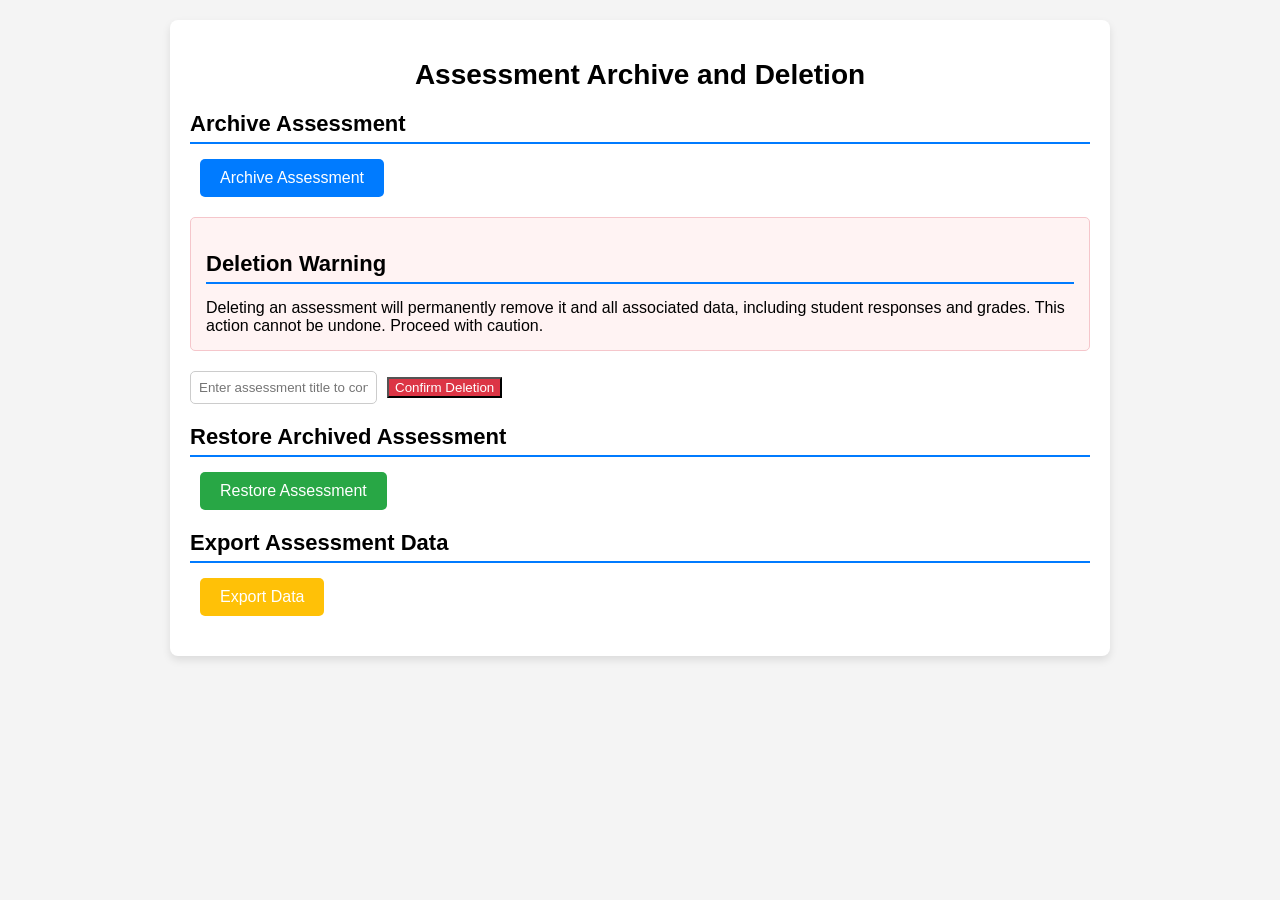
<file: lms-3/Assessment Delete.html>
<!DOCTYPE html>
<html lang="en">
<head>
    <meta charset="UTF-8">
    <meta name="viewport" content="width=device-width, initial-scale=1.0">
    <title>Assessment Archive and Deletion</title>
    <style>
        body {
            font-family: Arial, sans-serif;
            background-color: #f4f4f4;
            margin: 0;
            padding: 20px;
        }

        .container {
            max-width: 900px;
            margin: 0 auto;
            background-color: #fff;
            padding: 20px;
            border-radius: 8px;
            box-shadow: 0px 4px 8px rgba(0, 0, 0, 0.1);
        }

        .header {
            text-align: center;
            margin-bottom: 20px;
        }

        .header h1 {
            font-size: 28px;
            margin-bottom: 10px;
        }

        .archive-options,
        .deletion-warning,
        .restore-options,
        .export-options {
            margin-bottom: 20px;
        }

        .archive-options h2,
        .deletion-warning h2,
        .restore-options h2,
        .export-options h2 {
            font-size: 22px;
            border-bottom: 2px solid #007bff;
            padding-bottom: 5px;
            margin-bottom: 15px;
        }

        .archive-options button,
        .restore-options button,
        .export-options button {
            padding: 10px 20px;
            border: none;
            border-radius: 5px;
            cursor: pointer;
            font-size: 16px;
            margin: 0 10px;
            transition: background-color 0.3s ease;
        }

        .archive-btn {
            background-color: #007bff;
            color: #fff;
        }

        .archive-btn:hover {
            background-color: #0056b3;
        }

        .restore-btn {
            background-color: #28a745;
            color: #fff;
        }

        .restore-btn:hover {
            background-color: #218838;
        }

        .export-btn {
            background-color: #ffc107;
            color: #fff;
        }

        .export-btn:hover {
            background-color: #e0a800;
        }

        .deletion-warning {
            background-color: #fff3f3;
            border: 1px solid #f5c6cb;
            padding: 15px;
            border-radius: 5px;
            margin-bottom: 20px;
        }

        .deletion-warning p {
            margin: 0;
        }

        .confirm-deletion {
            display: flex;
            align-items: center;
            margin-bottom: 20px;
        }

        .confirm-deletion input {
            margin-right: 10px;
            padding: 8px;
            border: 1px solid #ccc;
            border-radius: 5px;
        }

        .confirm-deletion button {
            background-color: #dc3545;
            color: #fff;
        }

        .confirm-deletion button:hover {
            background-color: #c82333;
        }
    </style>
</head>
<body>
    <div class="container">
        <div class="header">
            <h1>Assessment Archive and Deletion</h1>
        </div>

        <!-- Archive Assessment Option -->
        <div class="archive-options">
            <h2>Archive Assessment</h2>
            <button class="archive-btn" id="archive-assessment">Archive Assessment</button>
        </div>

        <!-- Deletion Warning -->
        <div class="deletion-warning">
            <h2>Deletion Warning</h2>
            <p>Deleting an assessment will permanently remove it and all associated data, including student responses and grades. This action cannot be undone. Proceed with caution.</p>
        </div>

        <!-- Confirm Deletion -->
        <div class="confirm-deletion">
            <input type="text" id="assessment-title" placeholder="Enter assessment title to confirm deletion">
            <button id="confirm-deletion">Confirm Deletion</button>
        </div>

        <!-- Restore Archived Assessment -->
        <div class="restore-options">
            <h2>Restore Archived Assessment</h2>
            <button class="restore-btn" id="restore-assessment">Restore Assessment</button>
        </div>

        <!-- Export Assessment Data -->
        <div class="export-options">
            <h2>Export Assessment Data</h2>
            <button class="export-btn" id="export-data">Export Data</button>
        </div>
    </div>

    <script>
        document.getElementById('archive-assessment').addEventListener('click', function() {
            // Logic to archive the assessment
            alert('Assessment has been archived.');
        });

        document.getElementById('confirm-deletion').addEventListener('click', function() {
            const title = document.getElementById('assessment-title').value;
            if (title === 'Assessment Title') { // Replace with actual assessment title validation
                alert('Assessment has been deleted.');
                // Logic to delete the assessment
            } else {
                alert('Please enter the correct assessment title to confirm deletion.');
            }
        });

        document.getElementById('restore-assessment').addEventListener('click', function() {
            // Logic to restore the archived assessment
            alert('Archived assessment has been restored.');
        });

        document.getElementById('export-data').addEventListener('click', function() {
            const fileContent = `
Assessment Data Export

This file contains the exported data for the assessments. 

Details:
- Assessment Title: Sample Assessment
- Student Responses: [Sample Data]
- Grades: [Sample Data]
            `;
            const fileName = 'assessment_data_export.txt';

            // Create a Blob from the file content
            const blob = new Blob([fileContent], { type: 'text/plain' });
            const url = URL.createObjectURL(blob);

            // Create a link element to download the file
            const link = document.createElement('a');
            link.href = url;
            link.download = fileName;

            // Append the link to the body, click it, and remove it
            document.body.appendChild(link);
            link.click();
            document.body.removeChild(link);
            URL.revokeObjectURL(url);
        });
    </script>
</body>
</html>
</file>
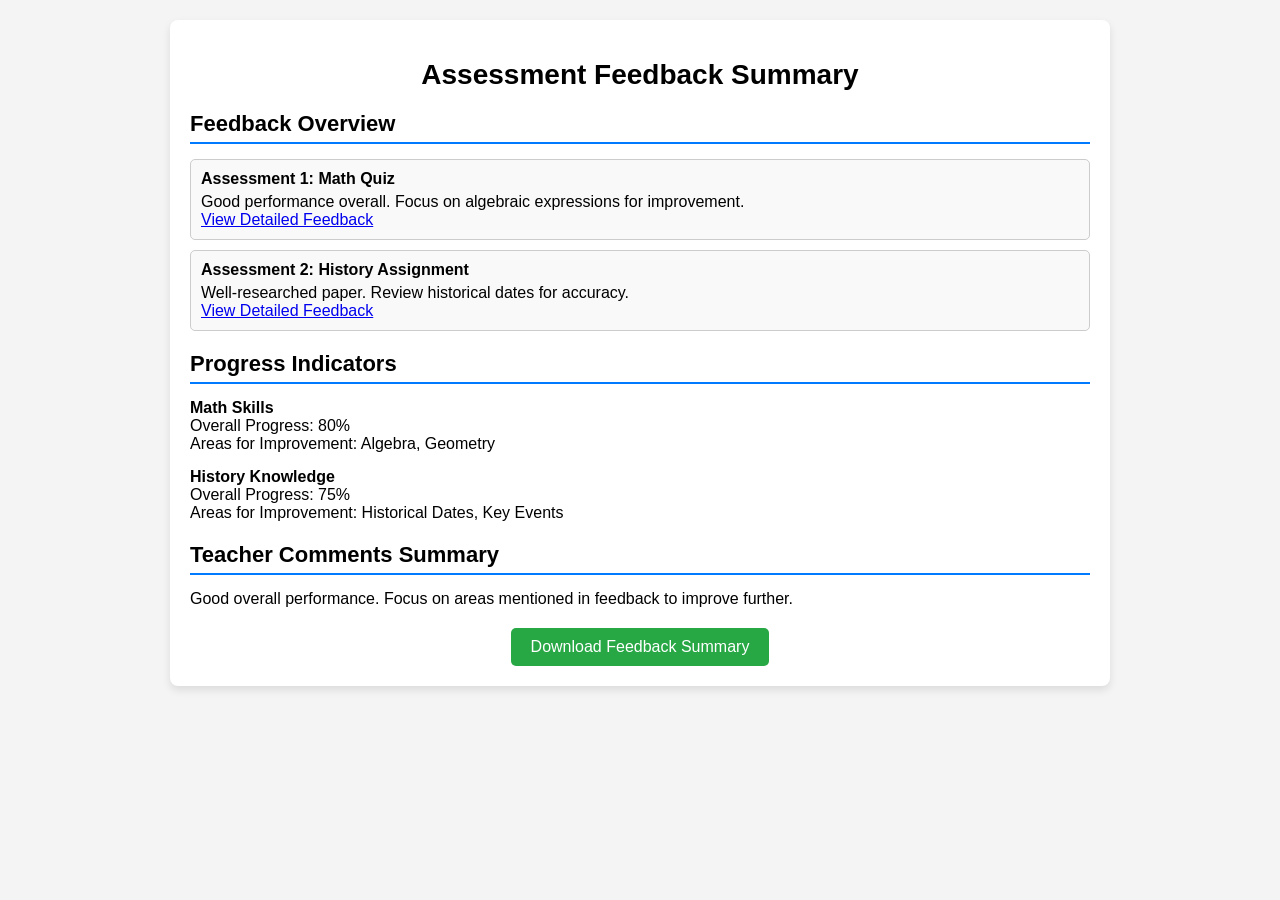
<file: lms-3/Assessment Feedback.html>
<!DOCTYPE html>
<html lang="en">
<head>
    <meta charset="UTF-8">
    <meta name="viewport" content="width=device-width, initial-scale=1.0">
    <title>Assessment Feedback Summary</title>
    <style>
        body {
            font-family: Arial, sans-serif;
            background-color: #f4f4f4;
            margin: 0;
            padding: 20px;
        }

        .container {
            max-width: 900px;
            margin: 0 auto;
            background-color: #fff;
            padding: 20px;
            border-radius: 8px;
            box-shadow: 0px 4px 8px rgba(0, 0, 0, 0.1);
        }

        .header {
            text-align: center;
            margin-bottom: 20px;
        }

        .header h1 {
            font-size: 28px;
            margin-bottom: 10px;
        }

        .feedback-overview,
        .teacher-comments-summary {
            margin-bottom: 20px;
        }

        .feedback-overview h2,
        .teacher-comments-summary h2 {
            font-size: 22px;
            border-bottom: 2px solid #007bff;
            padding-bottom: 5px;
            margin-bottom: 15px;
        }

        .feedback-item {
            margin-bottom: 10px;
            padding: 10px;
            border: 1px solid #ccc;
            border-radius: 5px;
            background-color: #f9f9f9;
        }

        .feedback-item .title {
            font-weight: bold;
            margin-bottom: 5px;
        }

        .progress-indicators {
            margin-bottom: 20px;
        }

        .progress-indicators h2 {
            font-size: 22px;
            border-bottom: 2px solid #007bff;
            padding-bottom: 5px;
            margin-bottom: 15px;
        }

        .progress-indicators .indicator {
            margin-bottom: 15px;
        }

        .progress-indicators .indicator .title {
            font-weight: bold;
        }

        .buttons {
            text-align: center;
            margin-top: 20px;
        }

        .buttons button {
            padding: 10px 20px;
            border: none;
            border-radius: 5px;
            cursor: pointer;
            font-size: 16px;
            margin: 0 10px;
            transition: background-color 0.3s ease;
        }

        .download-btn {
            background-color: #28a745;
            color: #fff;
        }

        .download-btn:hover {
            background-color: #218838;
        }
    </style>
</head>
<body>
    <div class="container">
        <div class="header">
            <h1>Assessment Feedback Summary</h1>
        </div>

        <!-- Feedback Overview Section -->
        <div class="feedback-overview">
            <h2>Feedback Overview</h2>
            <div class="feedback-item">
                <div class="title">Assessment 1: Math Quiz</div>
                <div class="summary">Good performance overall. Focus on algebraic expressions for improvement.</div>
                <a href="assessment1-feedback.html">View Detailed Feedback</a>
            </div>
            <div class="feedback-item">
                <div class="title">Assessment 2: History Assignment</div>
                <div class="summary">Well-researched paper. Review historical dates for accuracy.</div>
                <a href="assessment2-feedback.html">View Detailed Feedback</a>
            </div>
        </div>

        <!-- Progress Indicators Section -->
        <div class="progress-indicators">
            <h2>Progress Indicators</h2>
            <div class="indicator">
                <div class="title">Math Skills</div>
                <div>Overall Progress: 80%</div>
                <div>Areas for Improvement: Algebra, Geometry</div>
            </div>
            <div class="indicator">
                <div class="title">History Knowledge</div>
                <div>Overall Progress: 75%</div>
                <div>Areas for Improvement: Historical Dates, Key Events</div>
            </div>
        </div>

        <!-- Teacher Comments Summary Section -->
        <div class="teacher-comments-summary">
            <h2>Teacher Comments Summary</h2>
            <div>Good overall performance. Focus on areas mentioned in feedback to improve further.</div>
        </div>

        <!-- Download Feedback Summary Button -->
        <div class="buttons">
            <button class="download-btn" id="download-summary">Download Feedback Summary</button>
        </div>
    </div>

    <script>
        document.getElementById('download-summary').addEventListener('click', function() {
            const fileContent = `
Assessment Feedback Summary

Feedback Overview:
1. Assessment 1: Math Quiz - Good performance overall. Focus on algebraic expressions for improvement.
2. Assessment 2: History Assignment - Well-researched paper. Review historical dates for accuracy.

Progress Indicators:
- Math Skills: Overall Progress: 80%. Areas for Improvement: Algebra, Geometry.
- History Knowledge: Overall Progress: 75%. Areas for Improvement: Historical Dates, Key Events.

Teacher Comments Summary:
Good overall performance. Focus on areas mentioned in feedback to improve further.
            `;
            const fileName = 'feedback_summary.txt';

            // Create a Blob from the file content
            const blob = new Blob([fileContent], { type: 'text/plain' });
            const url = URL.createObjectURL(blob);

            // Create a link element to download the file
            const link = document.createElement('a');
            link.href = url;
            link.download = fileName;

            // Append the link to the body, click it, and remove it
            document.body.appendChild(link);
            link.click();
            document.body.removeChild(link);
            URL.revokeObjectURL(url);
        });
    </script>
</body>
</html>
</file>
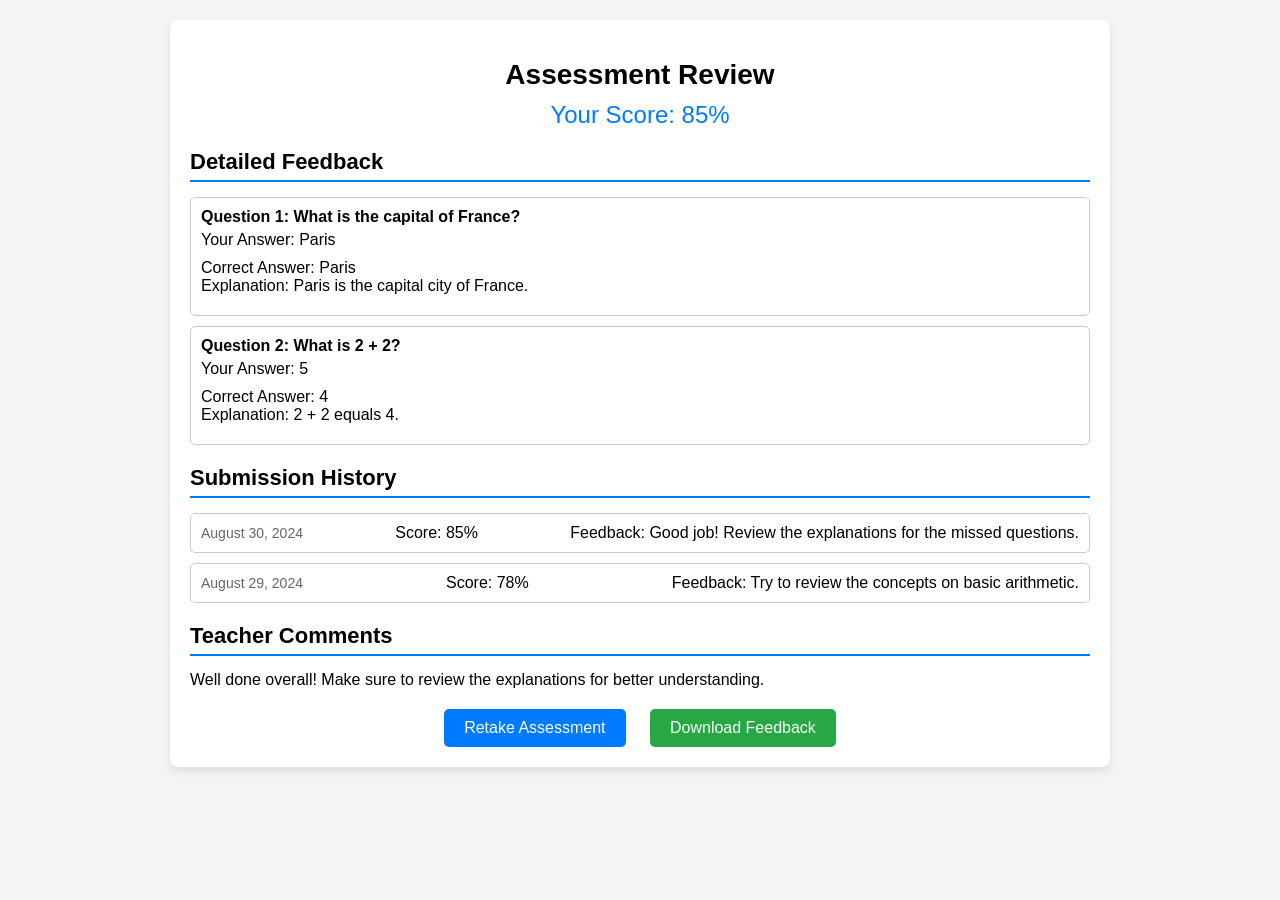
<file: lms-3/Assessment Review And Feedback.html>
<!DOCTYPE html>
<html lang="en">
<head>
    <meta charset="UTF-8">
    <meta name="viewport" content="width=device-width, initial-scale=1.0">
    <title>Assessment Review and Feedback</title>
    <style>
        body {
            font-family: Arial, sans-serif;
            background-color: #f4f4f4;
            margin: 0;
            padding: 20px;
        }

        .container {
            max-width: 900px;
            margin: 0 auto;
            background-color: #fff;
            padding: 20px;
            border-radius: 8px;
            box-shadow: 0px 4px 8px rgba(0, 0, 0, 0.1);
        }

        .header {
            text-align: center;
            margin-bottom: 20px;
        }

        .header h1 {
            font-size: 28px;
            margin-bottom: 10px;
        }

        .header .overall-score {
            font-size: 24px;
            color: #007bff;
            margin: 10px 0;
        }

        .feedback-section,
        .submission-history,
        .teacher-comments {
            margin-bottom: 20px;
        }

        .feedback-section h2,
        .submission-history h2,
        .teacher-comments h2 {
            font-size: 22px;
            border-bottom: 2px solid #007bff;
            padding-bottom: 5px;
            margin-bottom: 15px;
        }

        .feedback-item,
        .submission-item {
            margin-bottom: 10px;
            padding: 10px;
            border: 1px solid #ccc;
            border-radius: 5px;
        }

        .feedback-item .question {
            font-weight: bold;
            margin-bottom: 5px;
        }

        .feedback-item .answer,
        .feedback-item .explanation {
            margin-bottom: 10px;
        }

        .submission-item {
            display: flex;
            justify-content: space-between;
            align-items: center;
        }

        .submission-item .date {
            font-size: 14px;
            color: #666;
        }

        .buttons {
            text-align: center;
            margin-top: 20px;
        }

        .buttons button {
            padding: 10px 20px;
            border: none;
            border-radius: 5px;
            cursor: pointer;
            font-size: 16px;
            margin: 0 10px;
            transition: background-color 0.3s ease;
        }

        .retake-btn {
            background-color: #007bff;
            color: #fff;
        }

        .retake-btn:hover {
            background-color: #0056b3;
        }

        .download-btn {
            background-color: #28a745;
            color: #fff;
        }

        .download-btn:hover {
            background-color: #218838;
        }
    </style>
</head>
<body>
    <div class="container">
        <div class="header">
            <h1>Assessment Review</h1>
            <div class="overall-score">Your Score: 85%</div>
        </div>

        <!-- Detailed Feedback Section -->
        <div class="feedback-section">
            <h2>Detailed Feedback</h2>
            <div class="feedback-item">
                <div class="question">Question 1: What is the capital of France?</div>
                <div class="answer">Your Answer: Paris</div>
                <div class="correct-answer">Correct Answer: Paris</div>
                <div class="explanation">Explanation: Paris is the capital city of France.</div>
            </div>
            <div class="feedback-item">
                <div class="question">Question 2: What is 2 + 2?</div>
                <div class="answer">Your Answer: 5</div>
                <div class="correct-answer">Correct Answer: 4</div>
                <div class="explanation">Explanation: 2 + 2 equals 4.</div>
            </div>
        </div>

        <!-- Submission History Section -->
        <div class="submission-history">
            <h2>Submission History</h2>
            <div class="submission-item">
                <div class="date">August 30, 2024</div>
                <div class="score">Score: 85%</div>
                <div class="feedback">Feedback: Good job! Review the explanations for the missed questions.</div>
            </div>
            <div class="submission-item">
                <div class="date">August 29, 2024</div>
                <div class="score">Score: 78%</div>
                <div class="feedback">Feedback: Try to review the concepts on basic arithmetic.</div>
            </div>
        </div>

        <!-- Teacher Comments Section -->
        <div class="teacher-comments">
            <h2>Teacher Comments</h2>
            <div>Well done overall! Make sure to review the explanations for better understanding.</div>
        </div>

        <!-- Buttons -->
        <div class="buttons">
            <button class="retake-btn">Retake Assessment</button>
            <button class="download-btn">Download Feedback</button>
        </div>
    </div>

    <script>
        document.querySelector('.retake-btn').addEventListener('click', function() {
            // Add logic to retake the assessment
            alert('Retake the assessment functionality not implemented.');
        });

        document.querySelector('.download-btn').addEventListener('click', function() {
            // Add logic to download feedback
            alert('Download feedback functionality not implemented.');
        });
    </script>
</body>
</html>
</file>
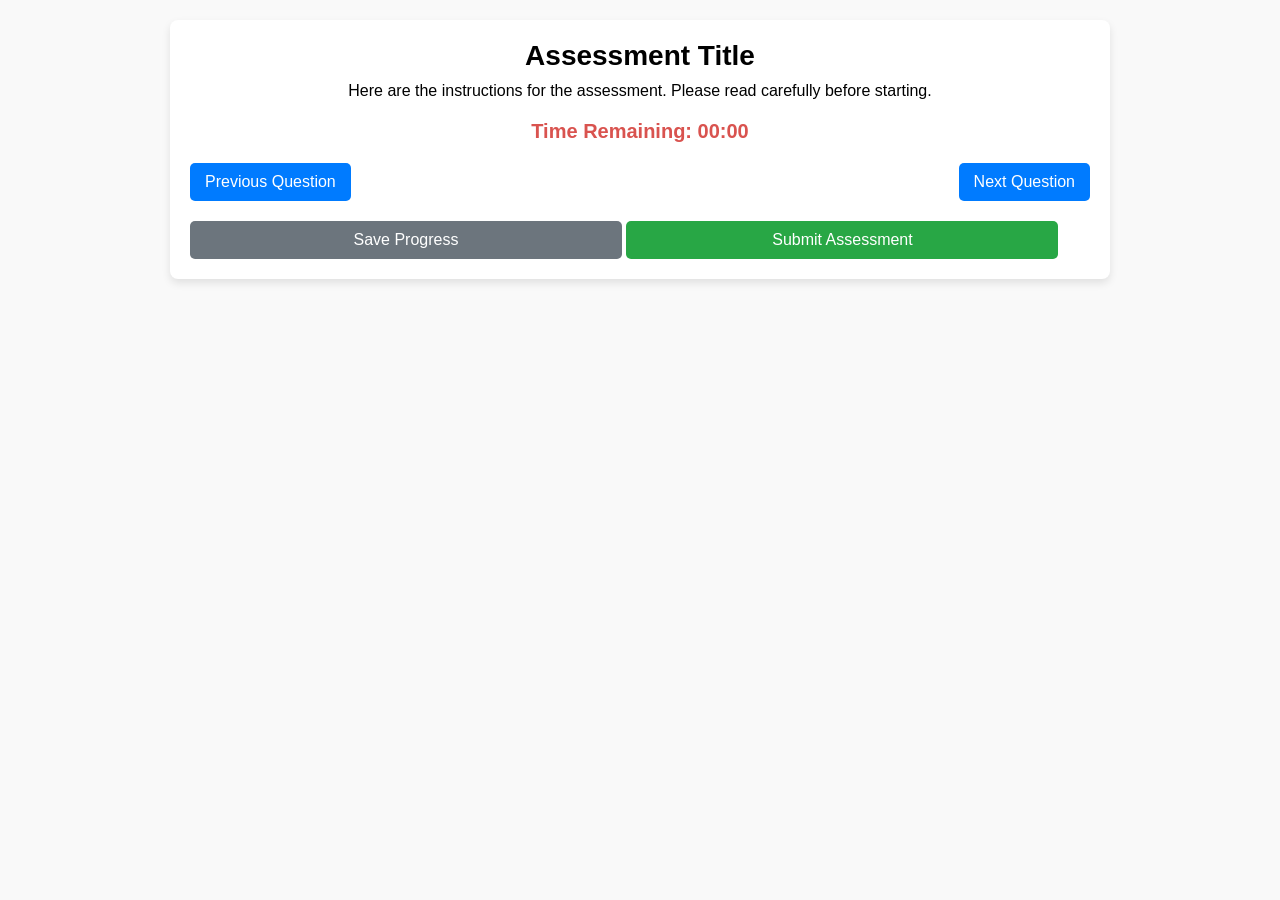
<file: lms-3/Assessment Taking.html>
<!DOCTYPE html>
<html lang="en">
<head>
    <meta charset="UTF-8">
    <meta name="viewport" content="width=device-width, initial-scale=1.0">
    <title>Assessment Taking Page</title>
    <style>
        body {
            font-family: Arial, sans-serif;
            background-color: #f9f9f9;
            margin: 0;
            padding: 20px;
        }

        .container {
            max-width: 900px;
            margin: 0 auto;
            background-color: #fff;
            padding: 20px;
            border-radius: 8px;
            box-shadow: 0px 4px 8px rgba(0, 0, 0, 0.1);
        }

        .header {
            text-align: center;
            margin-bottom: 20px;
        }

        .title {
            font-size: 28px;
            font-weight: bold;
        }

        .instructions {
            font-size: 16px;
            margin: 10px 0;
        }

        .timer {
            font-size: 20px;
            color: #d9534f;
            font-weight: bold;
            text-align: center;
            margin: 20px 0;
        }

        .question-nav {
            display: flex;
            justify-content: space-between;
            margin-bottom: 20px;
        }

        .question-nav button {
            padding: 10px 15px;
            border: none;
            border-radius: 5px;
            cursor: pointer;
            background-color: #007bff;
            color: #fff;
            font-size: 16px;
            transition: background-color 0.3s ease;
        }

        .question-nav button:hover {
            background-color: #0056b3;
        }

        .question-container {
            margin-bottom: 20px;
        }

        .question-container img,
        .question-container video {
            max-width: 100%;
            display: block;
            margin: 10px 0;
        }

        .answer-input {
            width: 100%;
            padding: 10px;
            font-size: 16px;
            border: 1px solid #ccc;
            border-radius: 5px;
            margin-bottom: 15px;
        }

        .answer-options {
            margin: 15px 0;
        }

        .answer-options label {
            display: block;
            margin-bottom: 10px;
        }

        .save-progress,
        .submit-assessment {
            width: 48%;
            padding: 10px;
            font-size: 16px;
            border: none;
            border-radius: 5px;
            cursor: pointer;
            color: #fff;
            transition: background-color 0.3s ease;
        }

        .save-progress {
            background-color: #6c757d;
        }

        .save-progress:hover {
            background-color: #5a6268;
        }

        .submit-assessment {
            background-color: #28a745;
        }

        .submit-assessment:hover {
            background-color: #218838;
        }

        .feedback {
            margin-top: 20px;
            padding: 10px;
            border-radius: 5px;
            background-color: #d4edda;
            color: #155724;
        }
    </style>
</head>
<body>
    <div class="container">
        <div class="header">
            <div class="title">Assessment Title</div>
            <div class="instructions">Here are the instructions for the assessment. Please read carefully before starting.</div>
            <div id="timer" class="timer">Time Remaining: <span id="time">00:00</span></div>
        </div>

        <div class="question-nav">
            <button id="prev-question">Previous Question</button>
            <button id="next-question">Next Question</button>
        </div>

        <!-- Question Display -->
        <div class="question-container">
            <div id="question-text">
                <!-- Question text will be inserted here -->
            </div>
            <div id="question-media">
                <!-- Multimedia elements (images, videos) will be inserted here -->
            </div>
            <div id="answer-inputs">
                <!-- Answer input fields will be inserted here -->
            </div>
        </div>

        <!-- Save Progress and Submit -->
        <div class="form-buttons">
            <button id="save-progress" class="save-progress">Save Progress</button>
            <button id="submit-assessment" class="submit-assessment">Submit Assessment</button>
        </div>

        <!-- Feedback Display -->
        <div id="feedback" class="feedback" style="display: none;">
            <!-- Feedback will be displayed here if immediate feedback is enabled -->
        </div>
    </div>

    <script>
        // Timer functionality
        let timeRemaining = 60 * 30; // 30 minutes in seconds
        const timerElement = document.getElementById('time');

        function updateTimer() {
            const minutes = Math.floor(timeRemaining / 60);
            const seconds = timeRemaining % 60;
            timerElement.textContent = `${String(minutes).padStart(2, '0')}:${String(seconds).padStart(2, '0')}`;
            if (timeRemaining > 0) {
                timeRemaining--;
            } else {
                clearInterval(timerInterval);
                alert('Time is up!');
            }
        }

        const timerInterval = setInterval(updateTimer, 1000);

        // Question navigation functionality
        document.getElementById('prev-question').addEventListener('click', function() {
            // Add logic to navigate to the previous question
        });

        document.getElementById('next-question').addEventListener('click', function() {
            // Add logic to navigate to the next question
        });

        // Save Progress functionality
        document.getElementById('save-progress').addEventListener('click', function() {
            // Add logic to save the progress
            alert('Progress saved!');
        });

        // Submit Assessment functionality
        document.getElementById('submit-assessment').addEventListener('click', function() {
            // Add logic to submit the assessment
            alert('Assessment submitted!');
        });
    </script>
</body>
</html>
</file>
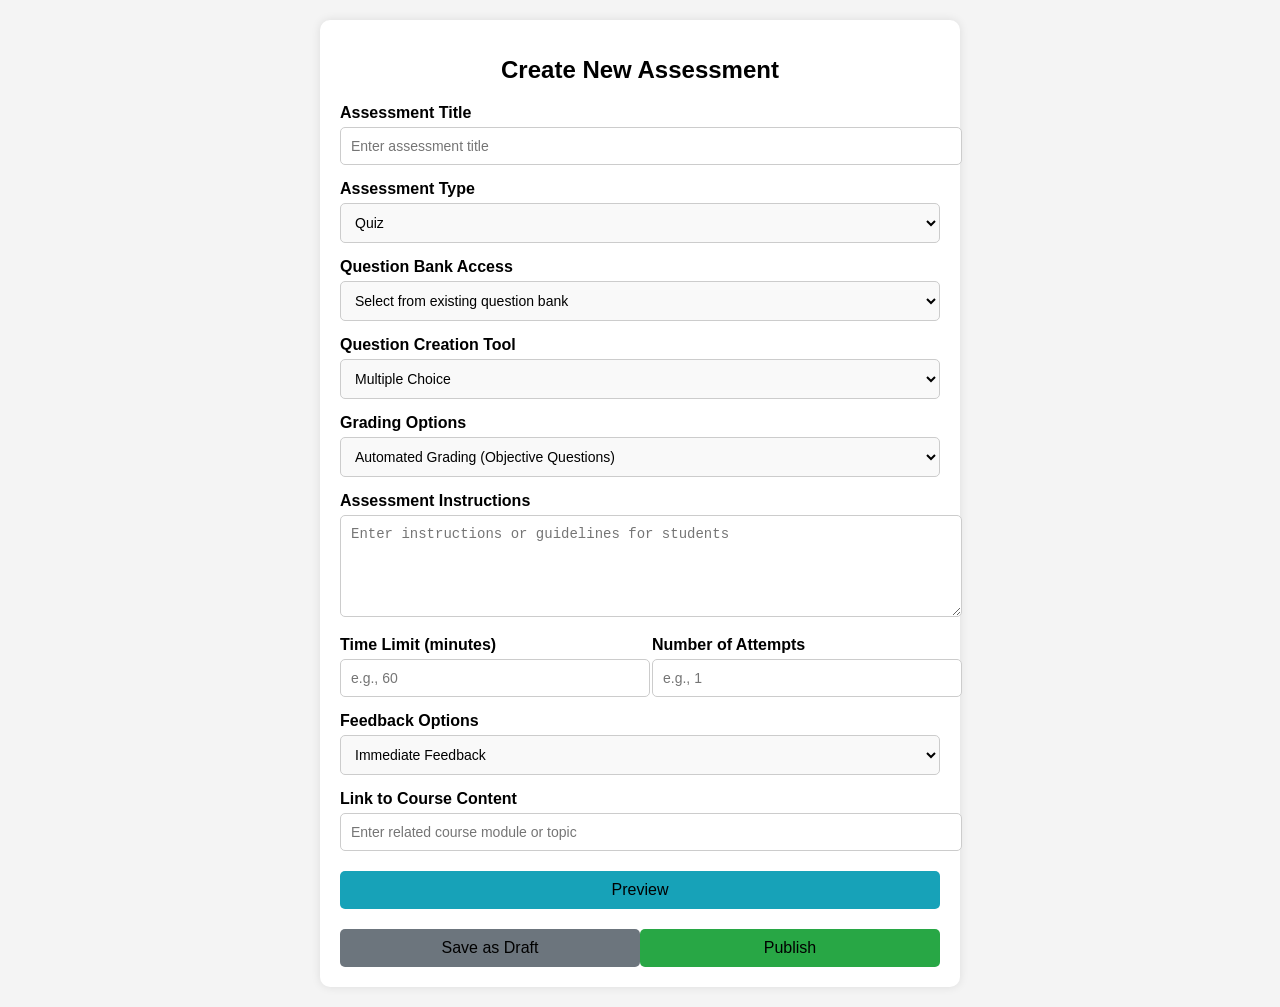
<file: lms-3/Create Assignment.html>
<!DOCTYPE html>
<html lang="en">
<head>
    <meta charset="UTF-8">
    <meta name="viewport" content="width=device-width, initial-scale=1.0">
    <title>Document</title>
    <link rel="stylesheet" href="create Assessment.css">
</head>
<body>
    <div class="form-container">
        <h1 class="form-title">Create New Assessment</h1>

        <!-- Assessment Title -->
        <div class="form-group">
            <label for="assessment-title" class="form-label">Assessment Title</label>
            <input type="text" id="assessment-title" class="form-input" placeholder="Enter assessment title">
        </div>

        <!-- Assessment Type Selection -->
        <div class="form-group">
            <label for="assessment-type" class="form-label">Assessment Type</label>
            <select id="assessment-type" class="form-select">
                <option value="quiz">Quiz</option>
                <option value="assignment">Assignment</option>
                <option value="survey">Survey</option>
            </select>
        </div>

        <!-- Question Bank Access -->
        <div class="form-group">
            <label for="question-bank" class="form-label">Question Bank Access</label>
            <select id="question-bank" class="form-select">
                <option value="select-existing">Select from existing question bank</option>
                <option value="create-new">Create new questions</option>
            </select>
        </div>

        <!-- Question Creation Tool -->
        <div class="form-group">
            <label class="form-label">Question Creation Tool</label>
            <select class="form-select">
                <option value="multiple-choice">Multiple Choice</option>
                <option value="short-answer">Short Answer</option>
                <option value="essay">Essay</option>
                <option value="true-false">True/False</option>
            </select>
        </div>

        <!-- Grading Options -->
        <div class="form-group">
            <label class="form-label">Grading Options</label>
            <select class="form-select">
                <option value="automated-grading">Automated Grading (Objective Questions)</option>
                <option value="manual-grading">Manual Grading (Essays/Short Answers)</option>
            </select>
        </div>

        <!-- Assessment Instructions -->
        <div class="form-group">
            <label for="assessment-instructions" class="form-label">Assessment Instructions</label>
            <textarea id="assessment-instructions" class="form-textarea" placeholder="Enter instructions or guidelines for students"></textarea>
        </div>

        <!-- Time Limit and Attempts -->
        <div class="form-group-inline">
            <div class="form-group">
                <label for="time-limit" class="form-label">Time Limit (minutes)</label>
                <input type="number" id="time-limit" class="form-input" placeholder="e.g., 60">
            </div>
            <div class="form-group">
                <label for="attempts" class="form-label">Number of Attempts</label>
                <input type="number" id="attempts" class="form-input" placeholder="e.g., 1">
            </div>
        </div>

        <!-- Feedback Options -->
        <div class="form-group">
            <label for="feedback-options" class="form-label">Feedback Options</label>
            <select id="feedback-options" class="form-select">
                <option value="immediate">Immediate Feedback</option>
                <option value="delayed">Delayed Feedback</option>
            </select>
        </div>

        <!-- Link to Course Content -->
        <div class="form-group">
            <label for="course-content-link" class="form-label">Link to Course Content</label>
            <input type="text" id="course-content-link" class="form-input" placeholder="Enter related course module or topic">
        </div>

        <!-- Preview Button -->
        <div class="form-buttons">
            <button type="button" class="form-button preview">Preview</button>
        </div>

        <!-- Save as Draft / Publish Buttons -->
        <div class="form-buttons">
            <button type="button" class="form-button save-draft">Save as Draft</button>
            <button type="button" class="form-button publish">Publish</button>
        </div>
    </div>
</body>
</html>
</file>
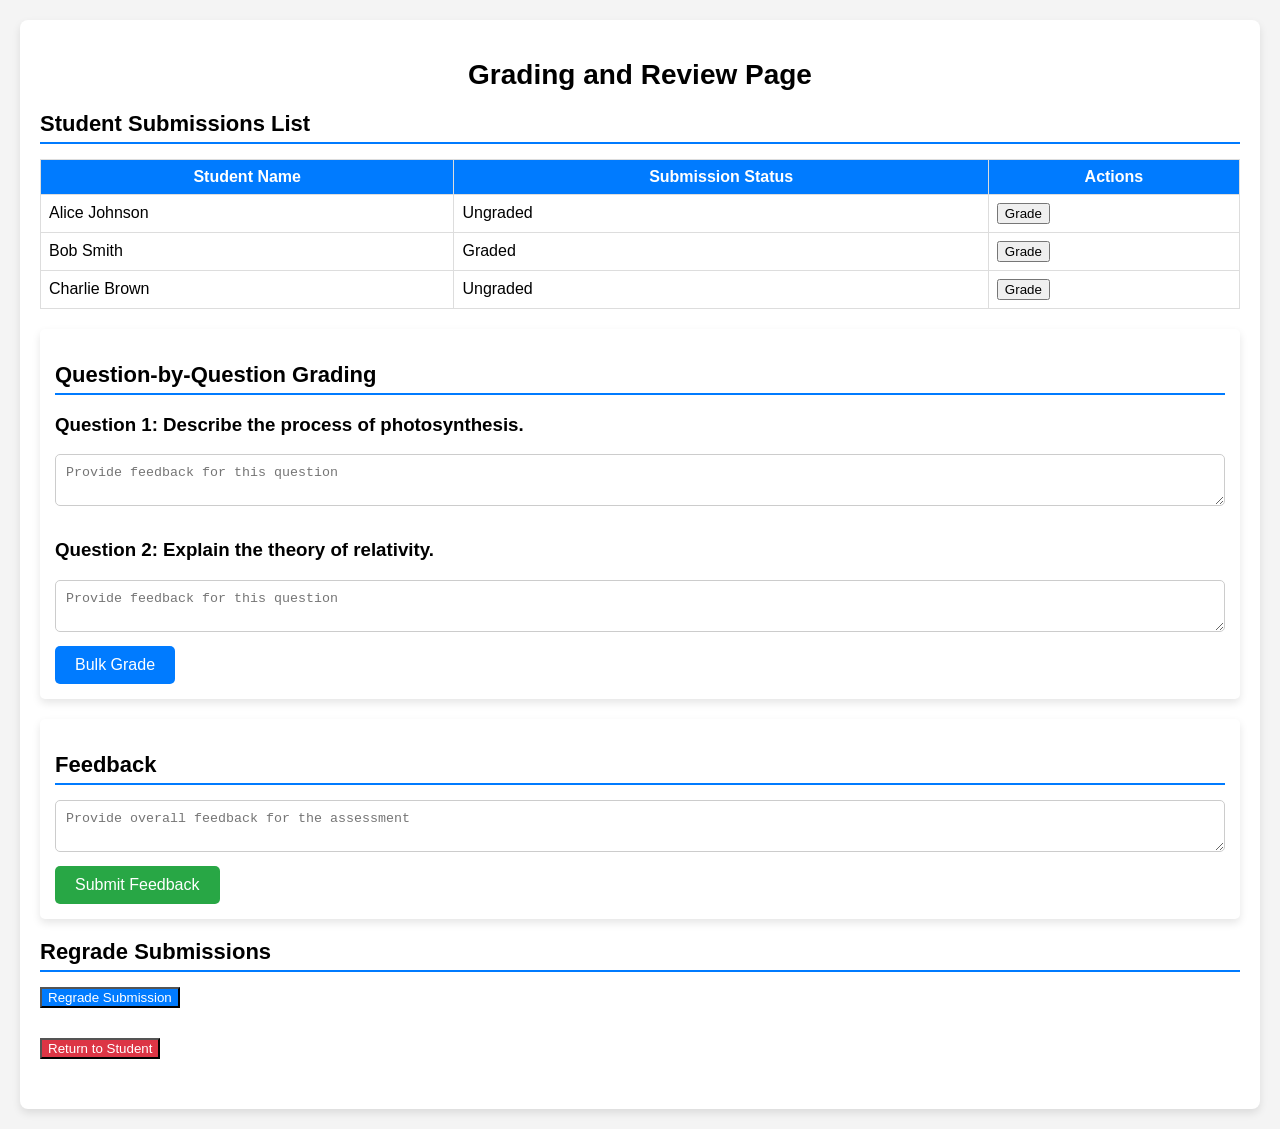
<file: lms-3/Grading And Review.html>
<!DOCTYPE html>
<html lang="en">
<head>
    <meta charset="UTF-8">
    <meta name="viewport" content="width=device-width, initial-scale=1.0">
    <title>Grading and Review Page</title>
    <style>
        body {
            font-family: Arial, sans-serif;
            background-color: #f4f4f4;
            margin: 0;
            padding: 20px;
        }

        .container {
            max-width: 1200px;
            margin: 0 auto;
            background-color: #fff;
            padding: 20px;
            border-radius: 8px;
            box-shadow: 0px 4px 8px rgba(0, 0, 0, 0.1);
        }

        .header {
            text-align: center;
            margin-bottom: 20px;
        }

        .header h1 {
            font-size: 28px;
            margin-bottom: 10px;
        }

        .section {
            margin-bottom: 30px;
        }

        .section h2 {
            font-size: 22px;
            border-bottom: 2px solid #007bff;
            padding-bottom: 5px;
            margin-bottom: 15px;
        }

        .student-list,
        .grading-container,
        .feedback-container {
            margin-bottom: 20px;
        }

        .student-list table {
            width: 100%;
            border-collapse: collapse;
        }

        .student-list th,
        .student-list td {
            border: 1px solid #ddd;
            padding: 8px;
        }

        .student-list th {
            background-color: #007bff;
            color: #fff;
        }

        .grading-container,
        .feedback-container {
            background-color: #fff;
            padding: 15px;
            border-radius: 5px;
            box-shadow: 0px 4px 8px rgba(0, 0, 0, 0.1);
        }

        .grading-container textarea,
        .feedback-container textarea {
            width: 100%;
            padding: 10px;
            border: 1px solid #ccc;
            border-radius: 5px;
            margin-bottom: 10px;
            box-sizing: border-box;
        }

        .grading-container button,
        .feedback-container button {
            padding: 10px 20px;
            border: none;
            border-radius: 5px;
            cursor: pointer;
            font-size: 16px;
            margin-right: 10px;
            transition: background-color 0.3s ease;
        }

        .grade-submit-btn {
            background-color: #28a745;
            color: #fff;
        }

        .grade-submit-btn:hover {
            background-color: #218838;
        }

        .bulk-grade-btn,
        .regrade-btn {
            background-color: #007bff;
            color: #fff;
        }

        .bulk-grade-btn:hover,
        .regrade-btn:hover {
            background-color: #0056b3;
        }

        .return-btn {
            background-color: #dc3545;
            color: #fff;
        }

        .return-btn:hover {
            background-color: #c82333;
        }
    </style>
</head>
<body>
    <div class="container">
        <div class="header">
            <h1>Grading and Review Page</h1>
        </div>

        <!-- Student Submissions List -->
        <div class="section student-list">
            <h2>Student Submissions List</h2>
            <table>
                <thead>
                    <tr>
                        <th>Student Name</th>
                        <th>Submission Status</th>
                        <th>Actions</th>
                    </tr>
                </thead>
                <tbody id="student-submissions">
                    <!-- Student entries will be populated here -->
                </tbody>
            </table>
        </div>

        <!-- Question-by-Question Grading -->
        <div class="section grading-container">
            <h2>Question-by-Question Grading</h2>
            <div id="grading">
                <!-- Question grading details will be populated here -->
            </div>
            <button class="bulk-grade-btn" id="bulk-grade">Bulk Grade</button>
        </div>

        <!-- Feedback Input Fields -->
        <div class="section feedback-container">
            <h2>Feedback</h2>
            <textarea id="overall-feedback" placeholder="Provide overall feedback for the assessment"></textarea>
            <button class="grade-submit-btn" id="submit-feedback">Submit Feedback</button>
        </div>

        <!-- Regrade Option -->
        <div class="section">
            <h2>Regrade Submissions</h2>
            <button class="regrade-btn" id="regrade-submission">Regrade Submission</button>
        </div>

        <!-- Return to Student -->
        <div class="section">
            <button class="return-btn" id="return-to-student">Return to Student</button>
        </div>
    </div>

    <script>
        // Sample data for student submissions and questions
        const studentSubmissions = [
            { name: 'Alice Johnson', status: 'Ungraded' },
            { name: 'Bob Smith', status: 'Graded' },
            { name: 'Charlie Brown', status: 'Ungraded' }
        ];

        const questions = [
            { id: 1, text: 'Describe the process of photosynthesis.' },
            { id: 2, text: 'Explain the theory of relativity.' }
        ];

        // Populate student submissions list
        function populateStudentList() {
            const tbody = document.getElementById('student-submissions');
            studentSubmissions.forEach(student => {
                const row = document.createElement('tr');
                row.innerHTML = `
                    <td>${student.name}</td>
                    <td>${student.status}</td>
                    <td><button onclick="gradeSubmission('${student.name}')">Grade</button></td>
                `;
                tbody.appendChild(row);
            });
        }

        // Populate question-by-question grading section
        function populateGrading() {
            const gradingDiv = document.getElementById('grading');
            questions.forEach(question => {
                const questionDiv = document.createElement('div');
                questionDiv.innerHTML = `
                    <h3>Question ${question.id}: ${question.text}</h3>
                    <textarea id="feedback-${question.id}" placeholder="Provide feedback for this question"></textarea>
                `;
                gradingDiv.appendChild(questionDiv);
            });
        }

        // Grade submission function
        function gradeSubmission(studentName) {
            alert(`Grading submission for ${studentName}`);
            // Implement grading logic here
        }

        // Bulk grade function
        document.getElementById('bulk-grade').addEventListener('click', function() {
            alert('Bulk grading is under development.');
            // Implement bulk grading logic here
        });

        // Submit feedback function
        document.getElementById('submit-feedback').addEventListener('click', function() {
            const feedback = document.getElementById('overall-feedback').value;
            alert(`Overall Feedback Submitted: ${feedback}`);
            // Implement feedback submission logic here
        });

        // Regrade submission function
        document.getElementById('regrade-submission').addEventListener('click', function() {
            alert('Regrading submission is under development.');
            // Implement regrading logic here
        });

        // Return to student function
        document.getElementById('return-to-student').addEventListener('click', function() {
            alert('Assessment returned to student.');
            // Implement return logic here
        });

        // Initialize page content
        populateStudentList();
        populateGrading();
    </script>
</body>
</html>
</file>
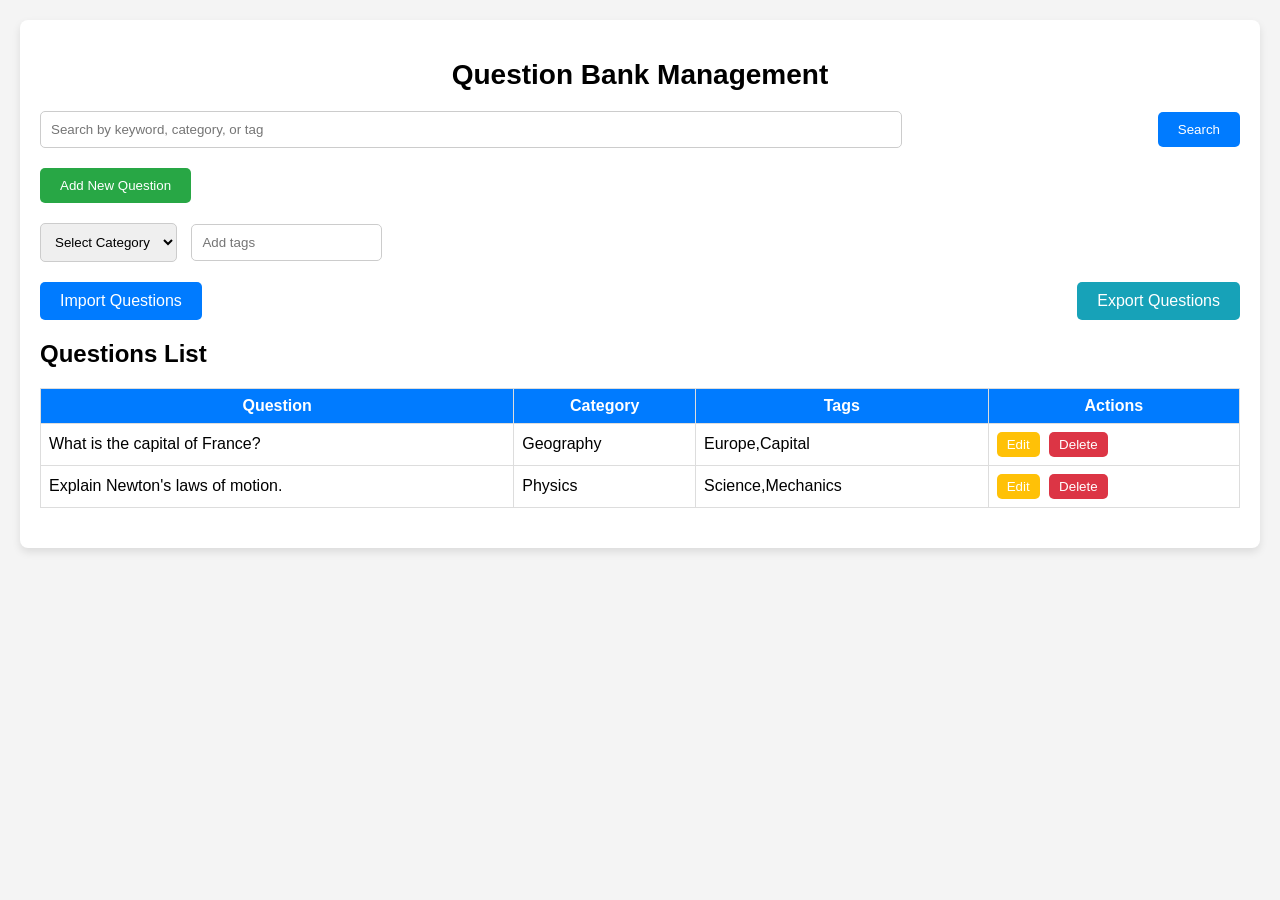
<file: lms-3/Qusetion Bank Management.html>
<!DOCTYPE html>
<html lang="en">
<head>
    <meta charset="UTF-8">
    <meta name="viewport" content="width=device-width, initial-scale=1.0">
    <title>Question Bank Management</title>
    <style>
        body {
            font-family: Arial, sans-serif;
            background-color: #f4f4f4;
            margin: 0;
            padding: 20px;
        }

        .container {
            max-width: 1200px;
            margin: 0 auto;
            background-color: #fff;
            padding: 20px;
            border-radius: 8px;
            box-shadow: 0px 4px 8px rgba(0, 0, 0, 0.1);
        }

        .header {
            text-align: center;
            margin-bottom: 20px;
        }

        .header h1 {
            font-size: 28px;
            margin-bottom: 10px;
        }

        .search-bar {
            margin-bottom: 20px;
            display: flex;
            justify-content: space-between;
            align-items: center;
        }

        .search-bar input {
            width: 70%;
            padding: 10px;
            border: 1px solid #ccc;
            border-radius: 5px;
        }

        .search-bar button {
            padding: 10px 20px;
            border: none;
            border-radius: 5px;
            background-color: #007bff;
            color: #fff;
            cursor: pointer;
            transition: background-color 0.3s ease;
        }

        .search-bar button:hover {
            background-color: #0056b3;
        }

        .question-list {
            margin-bottom: 20px;
        }

        .question-list table {
            width: 100%;
            border-collapse: collapse;
        }

        .question-list th,
        .question-list td {
            border: 1px solid #ddd;
            padding: 8px;
        }

        .question-list th {
            background-color: #007bff;
            color: #fff;
        }

        .question-actions button {
            padding: 5px 10px;
            border: none;
            border-radius: 5px;
            cursor: pointer;
            margin-right: 5px;
            transition: background-color 0.3s ease;
        }

        .edit-btn {
            background-color: #ffc107;
            color: #fff;
        }

        .edit-btn:hover {
            background-color: #e0a800;
        }

        .delete-btn {
            background-color: #dc3545;
            color: #fff;
        }

        .delete-btn:hover {
            background-color: #c82333;
        }

        .add-question-btn {
            display: block;
            margin: 20px 0;
            padding: 10px 20px;
            border: none;
            border-radius: 5px;
            background-color: #28a745;
            color: #fff;
            cursor: pointer;
            transition: background-color 0.3s ease;
        }

        .add-question-btn:hover {
            background-color: #218838;
        }

        .import-export {
            margin-bottom: 20px;
            display: flex;
            justify-content: space-between;
        }

        .import-export button {
            padding: 10px 20px;
            border: none;
            border-radius: 5px;
            cursor: pointer;
            font-size: 16px;
            transition: background-color 0.3s ease;
        }

        .import-btn {
            background-color: #007bff;
            color: #fff;
        }

        .import-btn:hover {
            background-color: #0056b3;
        }

        .export-btn {
            background-color: #17a2b8;
            color: #fff;
        }

        .export-btn:hover {
            background-color: #117a8b;
        }

        .category-tags {
            margin-bottom: 20px;
        }

        .category-tags select {
            padding: 10px;
            border: 1px solid #ccc;
            border-radius: 5px;
            margin-right: 10px;
        }

        .category-tags input {
            padding: 10px;
            border: 1px solid #ccc;
            border-radius: 5px;
        }
    </style>
</head>
<body>
    <div class="container">
        <div class="header">
            <h1>Question Bank Management</h1>
        </div>

        <!-- Search and Add New Question -->
        <div class="search-bar">
            <input type="text" id="search-bar" placeholder="Search by keyword, category, or tag">
            <button id="search-btn">Search</button>
        </div>

        <button class="add-question-btn" id="add-question-btn">Add New Question</button>

        <!-- Category and Tags -->
        <div class="category-tags">
            <select id="category-select">
                <option value="">Select Category</option>
                <!-- Categories will be populated here -->
            </select>
            <input type="text" id="tag-input" placeholder="Add tags">
        </div>

        <!-- Import and Export -->
        <div class="import-export">
            <button class="import-btn" id="import-questions">Import Questions</button>
            <button class="export-btn" id="export-questions">Export Questions</button>
        </div>

        <!-- Question List -->
        <div class="question-list">
            <h2>Questions List</h2>
            <table>
                <thead>
                    <tr>
                        <th>Question</th>
                        <th>Category</th>
                        <th>Tags</th>
                        <th>Actions</th>
                    </tr>
                </thead>
                <tbody id="question-list">
                    <!-- Questions will be populated here -->
                </tbody>
            </table>
        </div>
    </div>

    <script>
        // Sample data for questions and categories
        const questions = [
            { id: 1, text: 'What is the capital of France?', category: 'Geography', tags: 'Europe,Capital' },
            { id: 2, text: 'Explain Newton\'s laws of motion.', category: 'Physics', tags: 'Science,Mechanics' }
        ];

        const categories = ['Geography', 'Physics', 'Mathematics', 'History'];

        // Populate the question list
        function populateQuestionList() {
            const tbody = document.getElementById('question-list');
            tbody.innerHTML = ''; // Clear existing content

            questions.forEach(question => {
                const row = document.createElement('tr');
                row.innerHTML = `
                    <td>${question.text}</td>
                    <td>${question.category}</td>
                    <td>${question.tags}</td>
                    <td class="question-actions">
                        <button class="edit-btn" onclick="editQuestion(${question.id})">Edit</button>
                        <button class="delete-btn" onclick="deleteQuestion(${question.id})">Delete</button>
                    </td>
                `;
                tbody.appendChild(row);
            });
        }

        // Populate the category dropdown
        function populateCategorySelect() {
            const select = document.getElementById('category-select');
            categories.forEach(category => {
                const option = document.createElement('option');
                option.value = category;
                option.textContent = category;
                select.appendChild(option);
            });
        }

        // Add new question
        document.getElementById('add-question-btn').addEventListener('click', function() {
            alert('Open Question Creation Tool');
            // Implement opening the question creation tool logic here
        });

        // Search functionality
        document.getElementById('search-btn').addEventListener('click', function() {
            const searchQuery = document.getElementById('search-bar').value.toLowerCase();
            const filteredQuestions = questions.filter(question =>
                question.text.toLowerCase().includes(searchQuery) ||
                question.category.toLowerCase().includes(searchQuery) ||
                question.tags.toLowerCase().includes(searchQuery)
            );
            // Update the question list with filtered questions
            populateQuestionList(filteredQuestions);
        });

        // Edit question functionality
        function editQuestion(questionId) {
            alert(`Edit question ${questionId}`);
            // Implement edit logic here
        }

        // Delete question functionality
        function deleteQuestion(questionId) {
            if (confirm('Are you sure you want to delete this question?')) {
                // Remove the question from the list
                const index = questions.findIndex(q => q.id === questionId);
                if (index !== -1) {
                    questions.splice(index, 1);
                    populateQuestionList();
                }
            }
        }

        // Import questions functionality
        document.getElementById('import-questions').addEventListener('click', function() {
            alert('Import questions functionality is under development.');
            // Implement import logic here
        });

        // Export questions functionality
        document.getElementById('export-questions').addEventListener('click', function() {
            alert('Export questions functionality is under development.');
            // Implement export logic here
        });

        // Initialize page content
        populateQuestionList();
        populateCategorySelect();
    </script>
</file>
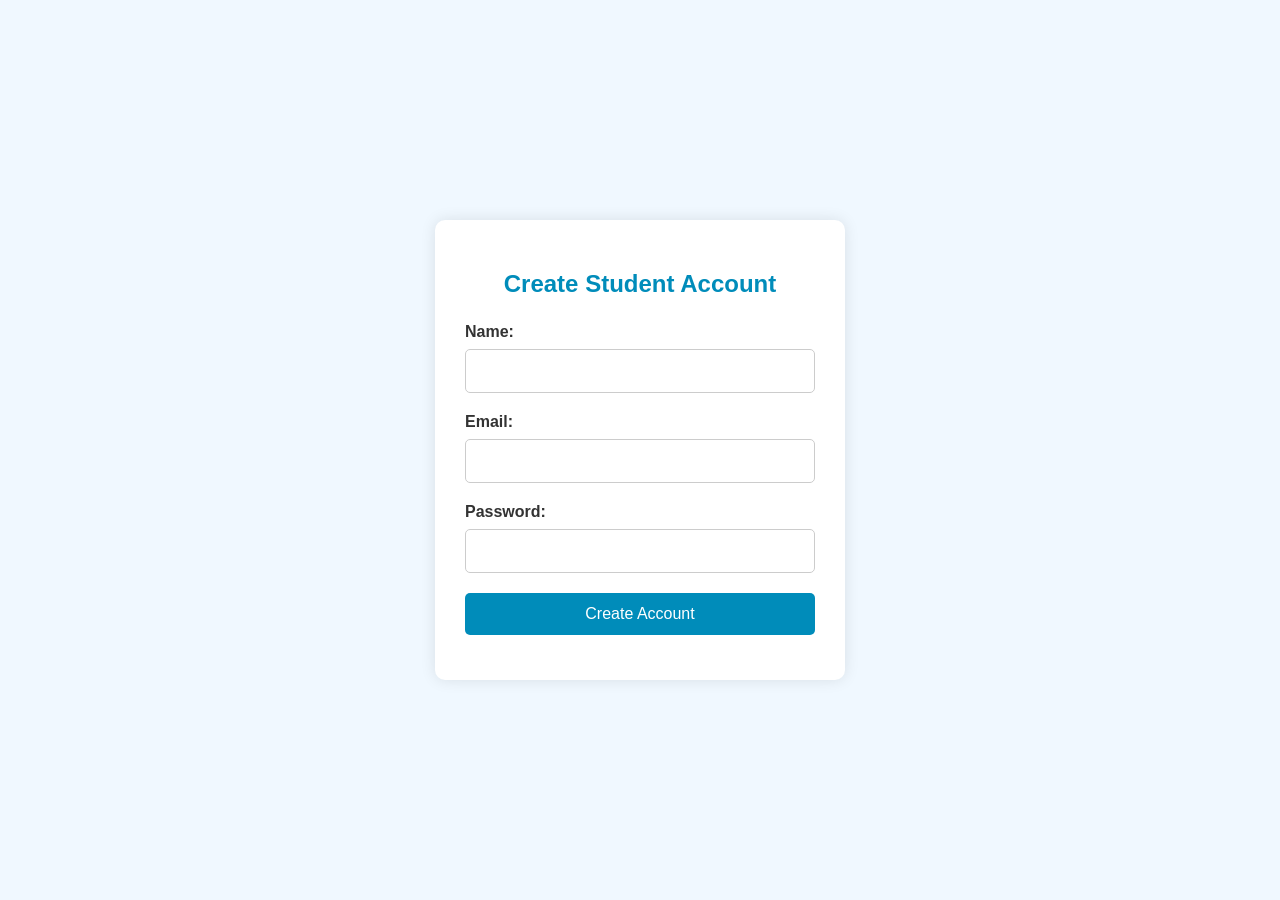
<file: lms-3/student-create-account.html>
<!DOCTYPE html>
<html lang="en">
<head>
    <meta charset="UTF-8">
    <meta name="viewport" content="width=device-width, initial-scale=1.0">
    <title>Create Student Account</title>
    <link rel="stylesheet" href="style.css">
</head>
<style>
    /* General Styles */
body {
    font-family: Arial, sans-serif;
    background-color: #f0f8ff;
    margin: 0;
    padding: 0;
    display: flex;
    justify-content: center;
    align-items: center;
    height: 100vh;
}

.login-container {
    background-color: #ffffff;
    padding: 30px;
    border-radius: 10px;
    box-shadow: 0 0 15px rgba(0, 0, 0, 0.1);
    width: 350px;
}

h2 {
    text-align: center;
    color: #008cba;
    margin-bottom: 25px;
}

form {
    display: flex;
    flex-direction: column;
}

label {
    margin-bottom: 8px;
    font-weight: bold;
    color: #333;
}

input[type="text"],
input[type="email"],
input[type="password"] {
    padding: 12px;
    margin-bottom: 20px;
    border: 1px solid #ccc;
    border-radius: 5px;
    font-size: 1rem;
}

button {
    padding: 12px;
    background-color: #008cba;
    color: white;
    border: none;
    border-radius: 5px;
    font-size: 1rem;
    cursor: pointer;
    transition: background-color 0.3s;
}

button:hover {
    background-color: #00688b;
}

#create-account-message {
    margin-top: 15px;
    color: red;
    text-align: center;
    font-size: 0.9rem;
}

</style>
<body>
    <div class="login-container">
        <h2>Create Student Account</h2>
        <form id="student-create-account-form">
            <label for="student-name">Name:</label>
            <input type="text" id="student-name" name="name" required>
            <label for="student-email">Email:</label>
            <input type="email" id="student-email" name="email" required>
            <label for="student-password">Password:</label>
            <input type="password" id="student-password" name="password" required>
            <button type="submit">Create Account</button>
        </form>
        <div id="create-account-message"></div>
    </div>
    <script src="create-account.js"></script>
</body>
</html>
</file>
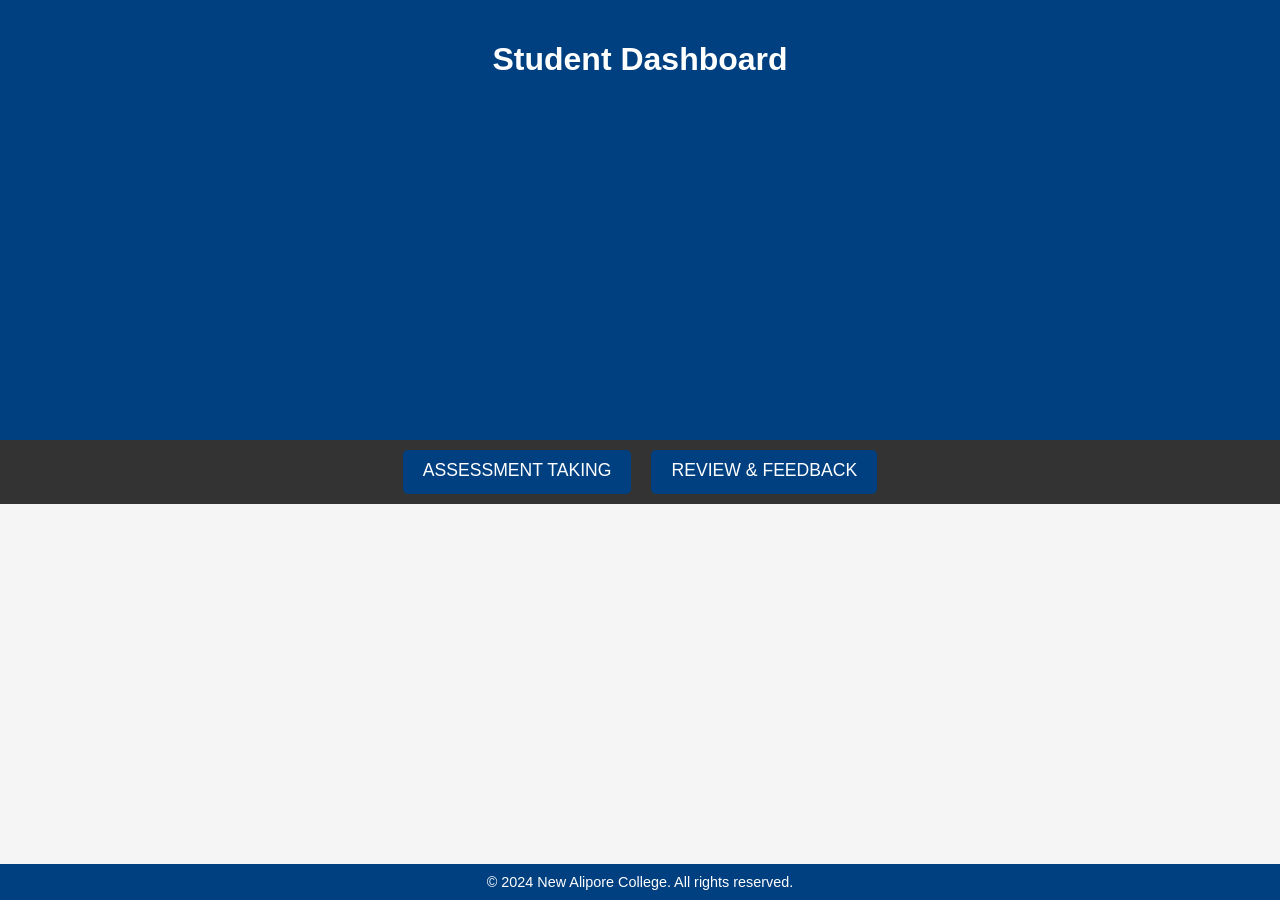
<file: lms-3/student-dashboard.html>
<!DOCTYPE html>
<html lang="en">
<head>
    <meta charset="UTF-8">
    <meta name="viewport" content="width=device-width, initial-scale=1.0">
    <title>Student Dashboard</title>
    <link rel="stylesheet" href="style.css">
</head>
<body>
    <header>
        <h1>Student Dashboard</h1>
    </header>
    <nav class="navbar">
        <ul>
            <li><a href="Assessment Taking.html">Assessment Taking</a></li>
            <li><a href="Assessment Review And Feedback.html">Review & Feedback</a></li>
        </ul>
    </nav>
    <footer>
        <p>&copy; 2024 New Alipore College. All rights reserved.</p>
    </footer>
</body>
</html>
</file>
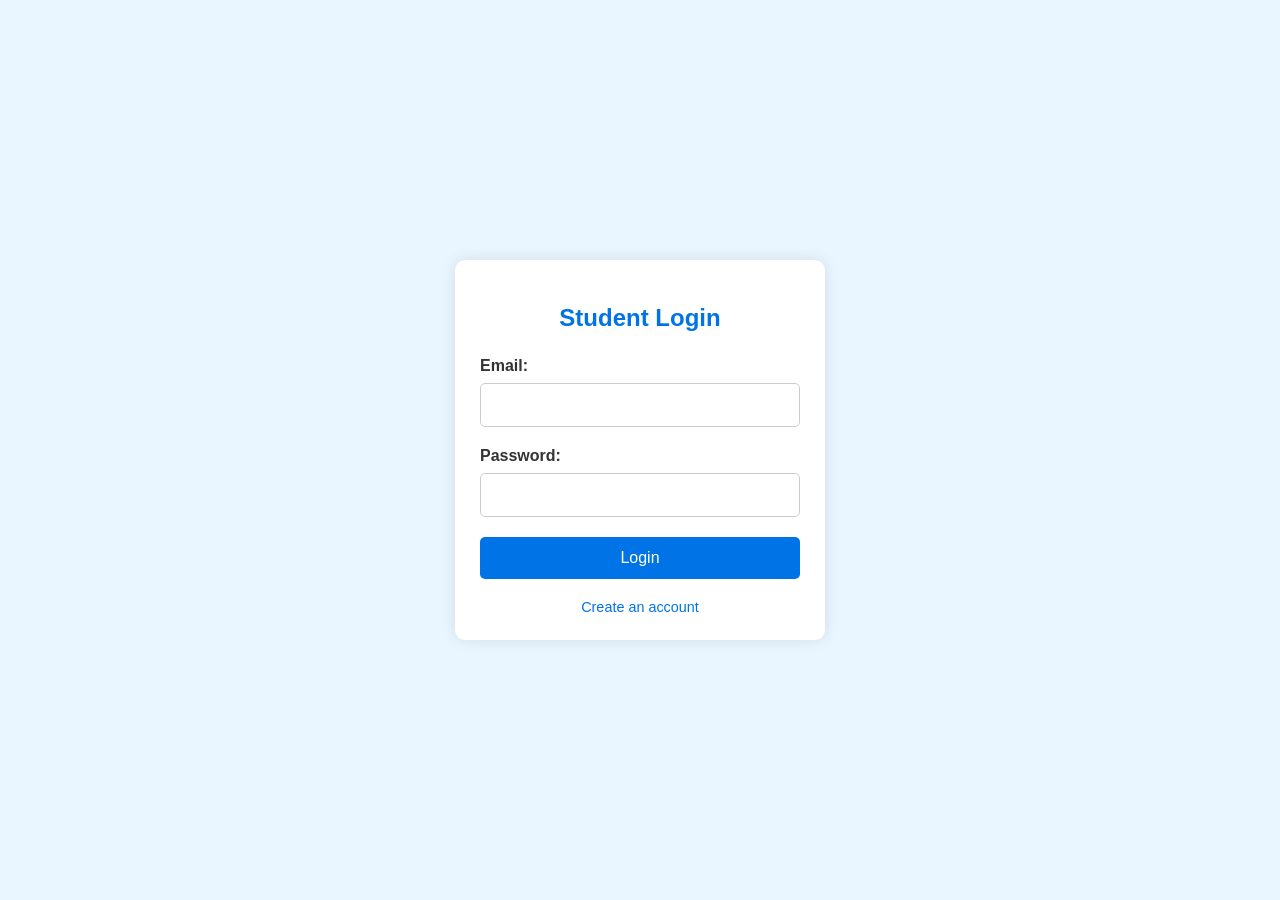
<file: lms-3/student-login.html>
<!DOCTYPE html>
<html lang="en">
<head>
    <meta charset="UTF-8">
    <meta name="viewport" content="width=device-width, initial-scale=1.0">
    <title>Student Login</title>
    <link rel="stylesheet" href="style.css">
</head>
<style>
    /* General Styles */
body {
    font-family: Arial, sans-serif;
    background-color: #e9f5ff;
    margin: 0;
    padding: 0;
    display: flex;
    justify-content: center;
    align-items: center;
    height: 100vh;
}

.login-container {
    background-color: #ffffff;
    padding: 25px;
    border-radius: 10px;
    box-shadow: 0 0 15px rgba(0, 0, 0, 0.1);
    width: 320px;
}

h2 {
    text-align: center;
    color: #0073e6;
    margin-bottom: 25px;
}

form {
    display: flex;
    flex-direction: column;
}

label {
    margin-bottom: 8px;
    font-weight: bold;
    color: #333;
}

input[type="email"],
input[type="password"] {
    padding: 12px;
    margin-bottom: 20px;
    border: 1px solid #ccc;
    border-radius: 5px;
    font-size: 1rem;
}

button {
    padding: 12px;
    background-color: #0073e6;
    color: white;
    border: none;
    border-radius: 5px;
    font-size: 1rem;
    cursor: pointer;
    transition: background-color 0.3s;
}

button:hover {
    background-color: #005bb5;
}

a {
    text-align: center;
    display: block;
    margin-top: 20px;
    color: #0073e6;
    text-decoration: none;
    font-size: 0.9rem;
}

a:hover {
    text-decoration: underline;
}

#login-message {
    margin-top: 15px;
    color: red;
    text-align: center;
    font-size: 0.9rem;
}

</style>
<body>
    <div class="login-container">
        <h2>Student Login</h2>
        <form id="student-login-form">
            <label for="student-email">Email:</label>
            <input type="email" id="student-email" name="email" required>
            <label for="student-password">Password:</label>
            <input type="password" id="student-password" name="password" required>
            <button type="submit">Login</button>
        </form>
        <div id="login-message"></div>
        <a href="student-create-account.html">Create an account</a>
    </div>
    <script src="login.js"></script>
</body>
</html>
</file>
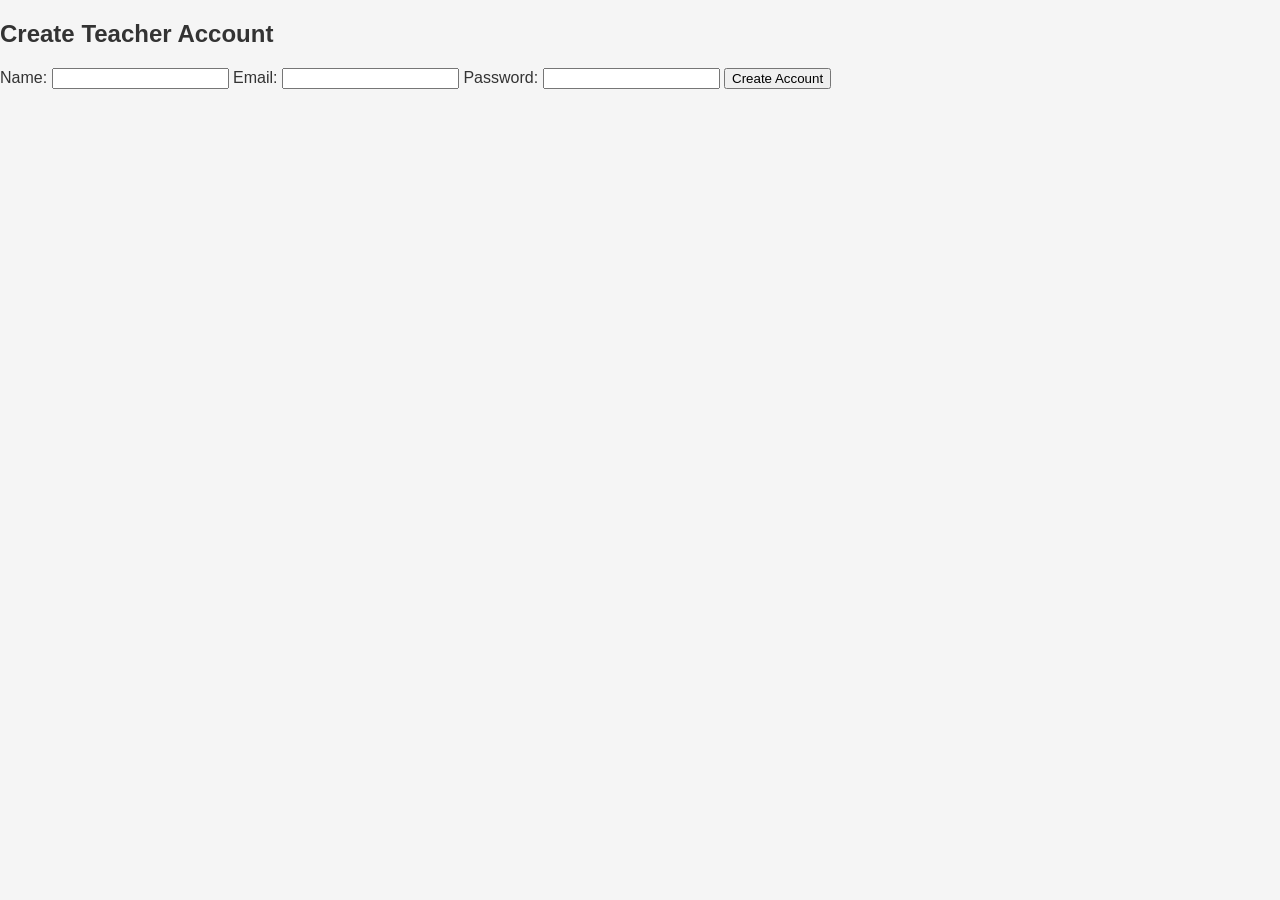
<file: lms-3/teacher-create-account.html>
<!DOCTYPE html>
<html lang="en">
<head>
    <meta charset="UTF-8">
    <meta name="viewport" content="width=device-width, initial-scale=1.0">
    <title>Create Teacher Account</title>
    <link rel="stylesheet" href="style.css">
</head>
<body>
    <div class="login-container">
        <h2>Create Teacher Account</h2>
        <form id="teacher-create-account-form">
            <label for="teacher-name">Name:</label>
            <input type="text" id="teacher-name" name="name" required>
            <label for="teacher-email">Email:</label>
            <input type="email" id="teacher-email" name="email" required>
            <label for="teacher-password">Password:</label>
            <input type="password" id="teacher-password" name="password" required>
            <button type="submit">Create Account</button>
        </form>
        <div id="create-account-message"></div>
    </div>
    <script src="create-account.js"></script>
</body>
</html>
</file>
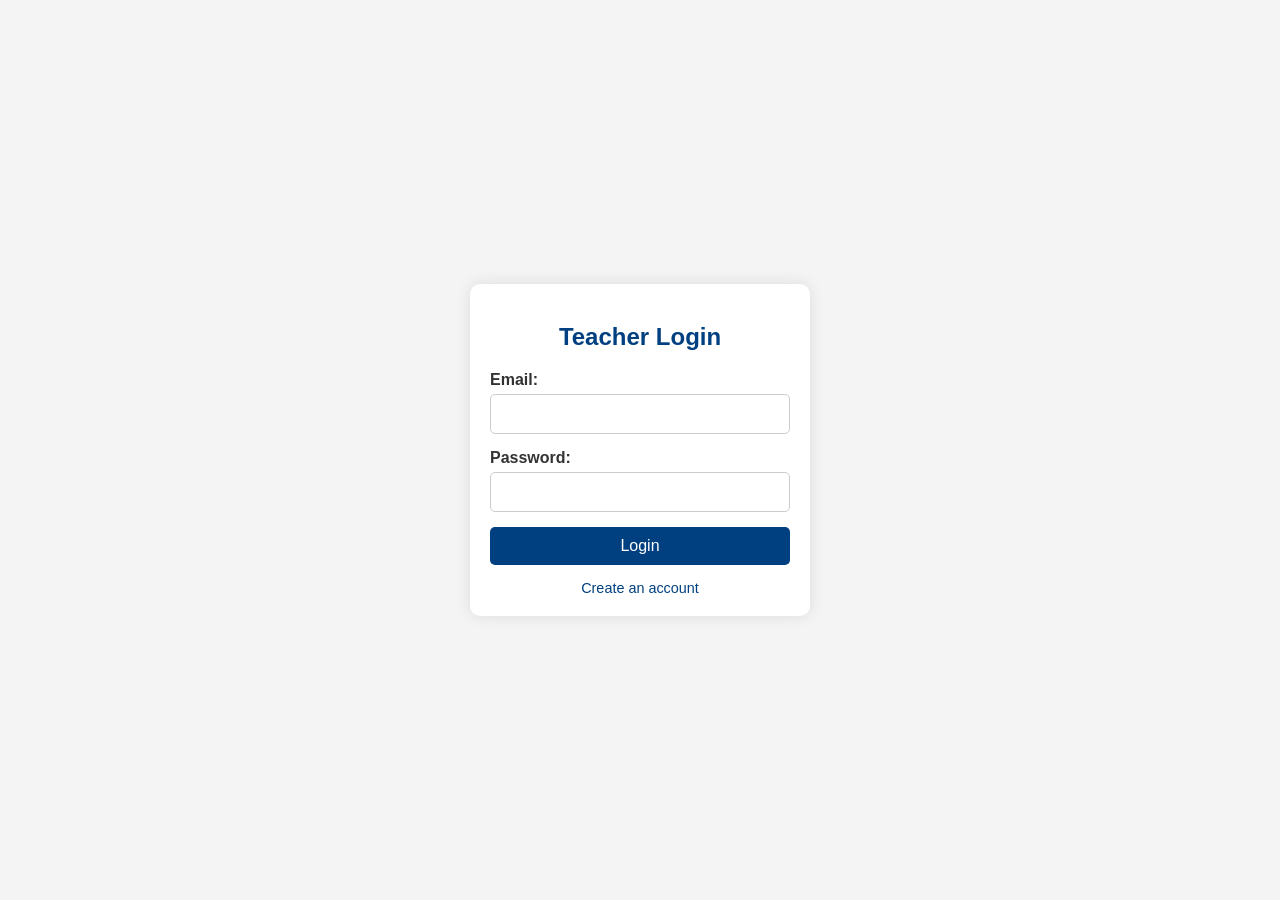
<file: lms-3/teacher-login.html>
<!DOCTYPE html>
<html lang="en">
<head>
    <meta charset="UTF-8">
    <meta name="viewport" content="width=device-width, initial-scale=1.0">
    <title>Teacher Login</title>
    <link rel="stylesheet" href="style.css">
</head>
<style>
    /* General Styles */
body {
    font-family: Arial, sans-serif;
    background-color: #f4f4f4;
    margin: 0;
    padding: 0;
    display: flex;
    justify-content: center;
    align-items: center;
    height: 100vh;
}

.login-container {
    background-color: #ffffff;
    padding: 20px;
    border-radius: 10px;
    box-shadow: 0 0 15px rgba(0, 0, 0, 0.1);
    width: 300px;
}

h2 {
    text-align: center;
    color: #004080;
    margin-bottom: 20px;
}

form {
    display: flex;
    flex-direction: column;
}

label {
    margin-bottom: 5px;
    font-weight: bold;
    color: #333;
}

input[type="email"],
input[type="password"] {
    padding: 10px;
    margin-bottom: 15px;
    border: 1px solid #ccc;
    border-radius: 5px;
    font-size: 1rem;
}

button {
    padding: 10px;
    background-color: #004080;
    color: white;
    border: none;
    border-radius: 5px;
    font-size: 1rem;
    cursor: pointer;
    transition: background-color 0.3s;
}

button:hover {
    background-color: #002b4f;
}

a {
    text-align: center;
    display: block;
    margin-top: 15px;
    color: #004080;
    text-decoration: none;
    font-size: 0.9rem;
}

a:hover {
    text-decoration: underline;
}

#login-message {
    margin-top: 10px;
    color: red;
    text-align: center;
    font-size: 0.9rem;
}

</style>
<body>
    <div class="login-container">
        <h2>Teacher Login</h2>
        <form id="teacher-login-form">
            <label for="teacher-email">Email:</label>
            <input type="email" id="teacher-email" name="email" required>
            <label for="teacher-password">Password:</label>
            <input type="password" id="teacher-password" name="password" required>
            <button type="submit">Login</button>
        </form>
        <div id="login-message"></div>
        <a href="teacher-create-account.html">Create an account</a>
    </div>
    <script src="login.js">
        
    </script>
</body>
</html>
</file>
<file: lms-3/create Assessment.css>
body {
    font-family: Arial, sans-serif;
    background-color: #f4f4f4;
    margin: 0;
    padding: 20px;
}

.form-container {
    max-width: 600px;
    margin: 0 auto;
    background-color: #fff;
    padding: 20px;
    border-radius: 10px;
    box-shadow: 0px 0px 10px rgba(0, 0, 0, 0.1);
}

.form-title {
    text-align: center;
    font-size: 24px;
    font-weight: bold;
    margin-bottom: 20px;
}

.form-group {
    margin-bottom: 15px;
}

.form-label {
    font-size: 16px;
    font-weight: bold;
    margin-bottom: 5px;
    display: block;
}

.form-input, .form-select, .form-textarea {
    width: 100%;
    padding: 10px;
    font-size: 14px;
    border: 1px solid #ccc;
    border-radius: 5px;
}

.form-textarea {
    height: 80px;
    resize: vertical;
}

.form-select {
    cursor: pointer;
    background-color: #f9f9f9;
}

.form-group-inline {
    display: flex;
    justify-content: space-between;
}

.form-group-inline .form-group {
    width: 48%;
}

.form-button {
    width: 100%;
    padding: 10px;
    font-size: 16px;
    border: none;
    border-radius: 5px;
    cursor: pointer;
    transition: background-color 0.3s ease;
}

.form-button:hover {
    background-color: #007BFF;
    color: #fff;
}

.form-buttons {
    display: flex;
    justify-content: space-between;
    margin-top: 20px;
}

.form-button.save-draft {
    background-color: #6c757d;
}

.form-button.publish {
    background-color: #28a745;
}

.form-button.preview {
    background-color: #17a2b8;
}
</file>
<file: lms-3/style.css>
/* body{
    background-color: rgb(29, 84, 84);
}
a {
    text-decoration: none;
    color: rgb(248, 247, 247);
    transition: color 0.3s ease, text-decoration 0.3s ease;
}
a:hover {
    color: rgb(26, 26, 27);
    text-decoration: underline;
}
.navbar{
    margin-top: 60px;
}
.btm-search{
margin-left: 10%;
width: 80%;
height: 50px;
text-align: start;
margin-top: 30px;
border-radius: 5px;
box-shadow: rgba(234, 191, 191, 0.24) 0px 3px 8px; 

}
.container{
    box-shadow: rgba(234, 191, 191, 0.24) 0px 3px 8px;    width: 25%;
    height: 500px;
    margin-left: 20px;
    padding-left: 40px;
    border-radius: 7px;
    

    
    
    
}

 */
/* Global Styles */
body {
    font-family: 'Helvetica Neue', Arial, sans-serif;
    margin: 0;
    padding: 0;
    background-color: #f9f9f9;
    color: #333;
    overflow-x: hidden;
}

header {
    position: relative;
    height: 400px;
    color: #fff;
    text-align: center;
}

.hero {
    background: url('https://via.placeholder.com/1600x400') no-repeat center center/cover;
    height: 100%;
    display: flex;
    align-items: center;
    justify-content: center;
    position: relative;
}

.hero-content {
    position: relative;
    z-index: 1;
    padding: 0 20px;
}

.hero h1 {
    font-size: 3.5em;
    margin: 0;
    line-height: 1.2;
    text-shadow: 2px 2px 4px rgba(0, 0, 0, 0.5);
}

.btm-search {
    margin-top: 20px;
    padding: 15px;
    width: 80%;
    max-width: 500px;
    border: none;
    border-radius: 25px;
    font-size: 16px;
    box-shadow: 0 2px 10px rgba(0, 0, 0, 0.2);
}

.navbar {
    background-color: #343a40;
    color: #fff;
}

.navbar ul {
    list-style: none;
    padding: 0;
    margin: 0;
    display: flex;
    flex-wrap: wrap;
    justify-content: center;
}

.navbar li {
    margin: 0;
}

.navbar a {
    display: block;
    padding: 15px 25px;
    color: #fff;
    text-decoration: none;
    font-size: 1.1em;
    text-transform: uppercase;
    transition: background-color 0.3s, color 0.3s;
    border-bottom: 3px solid transparent;
}

.navbar a:hover, .navbar a:focus {
    background-color: #007bff;
    color: #fff;
    border-bottom: 3px solid #007bff;
}

footer {
    background-color: #343a40;
    color: #fff;
    text-align: center;
    padding: 20px;
    position: relative;
}

footer p {
    margin: 0;
    font-size: 0.9em;
}

/* Responsive Styles */
@media (max-width: 768px) {
    .hero h1 {
        font-size: 2.5em;
    }

    .btm-search {
        width: 90%;
    }

    .navbar ul {
        flex-direction: column;
    }

    .navbar a {
        padding: 12px 20px;
    }
}

@media (max-width: 480px) {
    .hero h1 {
        font-size: 2em;
    }

    .btm-search {
        width: 100%;
    }

    .navbar a {
        font-size: 0.9em;
        padding: 10px 15px;
    }
}

/* style.css */

/* General Styles */
body {
    font-family: Arial, sans-serif;
    margin: 0;
    padding: 0;
    box-sizing: border-box;
    background-color: #f5f5f5;
    color: #333;
}

header {
    background-color: #004080;
    color: #fff;
    padding: 20px 0;
    text-align: center;
}

.header h1 {
    margin: 0;
    font-size: 2.5rem;
}

/* Hero Section */
.hero {
    background-image: url('your-image-path.jpg'); /* Replace with your background image */
    background-size: cover;
    background-position: center;
    height: 300px;
    display: flex;
    align-items: center;
    justify-content: center;
}

.hero-content {
    background-color: rgba(0, 64, 128, 0.7);
    padding: 20px;
    border-radius: 10px;
}

.hero-content h1 {
    font-size: 3rem;
    margin-bottom: 10px;
}

.btm-search {
    padding: 10px;
    font-size: 1rem;
    border-radius: 5px;
    border: none;
    margin-top: 10px;
}

/* Navigation */
.navbar {
    background-color: #333;
    overflow: hidden;
    margin: 0;
    padding: 0;
}

.navbar ul {
    list-style-type: none;
    padding: 0;
    margin: 0;
    display: flex;
    justify-content: center;
    flex-wrap: wrap;
}

.navbar ul li {
    margin: 10px;
}

.navbar ul li a {
    text-decoration: none;
    padding: 10px 20px;
    color: white;
    background-color: #004080;
    border-radius: 5px;
    transition: background-color 0.3s;
}

.navbar ul li a:hover {
    background-color: #002b4f;
}

/* Footer */
footer {
    background-color: #004080;
    color: white;
    text-align: center;
    padding: 10px 0;
    position: absolute;
    width: 100%;
    bottom: 0;
}

/* Responsive Design */
@media (max-width: 768px) {
    .hero-content h1 {
        font-size: 2rem;
    }

    .navbar ul {
        flex-direction: column;
        align-items: center;
    }

    .navbar ul li {
        width: 100%;
        text-align: center;
    }

    .navbar ul li a {
        display: block;
        width: 100%;
        margin: 5px 0;
    }
}
</file>
